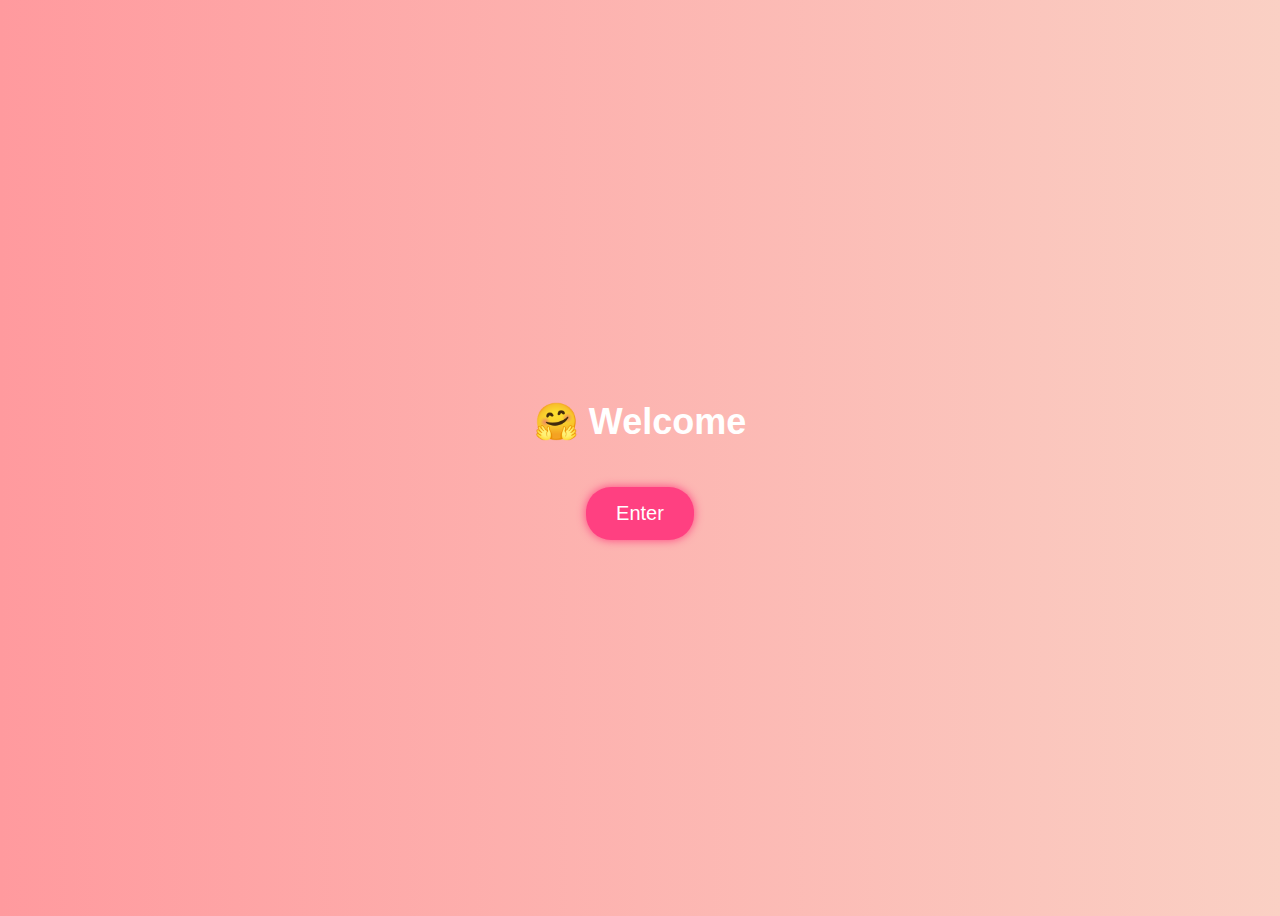
<file: index.html>
<!DOCTYPE html>
<html lang="en">
<head>
    <meta charset="UTF-8">
    <meta name="viewport" content="width=device-width, initial-scale=1.0">
    <title>Birthday Wish</title>
    <style>
        body {
            font-family: Arial, sans-serif;
            text-align: center;
            background: linear-gradient(to right, #ff9a9e, #fad0c4);
            height: 100vh;
            display: flex;
            flex-direction: column;
            justify-content: center;
            align-items: center;
            overflow: hidden;
        }

        h1 {
            color: white;
            font-size: 36px;
            animation: fadeIn 2s ease-in-out;
        }

        button {
            padding: 15px 30px;
            font-size: 20px;
            color: white;
            background: #ff4081;
            border: none;
            cursor: pointer;
            border-radius: 25px;
            margin-top: 20px;
            transition: 0.3s;
            box-shadow: 0 0 10px #ff4081;
        }

        button:hover {
            background: #e6005c;
            box-shadow: 0 0 20px #ff0055;
        }

        #message {
            font-size: 28px;
            color: white;
            font-weight: bold;
            display: none;
            margin-top: 20px;
            opacity: 0;
            animation: fadeIn 1.5s ease-in-out forwards;
        }

        #proceedBtn {
            display: none;
        }

        @keyframes fadeIn {
            from { opacity: 0; transform: translateY(-20px); }
            to { opacity: 1; transform: translateY(0); }
        }

    </style>
</head>
<body>

    <h1>🤗 Welcome</h1>
    <button onclick="showMessage()">Enter</button>
    <p id="message">🎉 Many Many Happy Returns of the Day! 🎂</p>
    <button id="proceedBtn" onclick="proceed()">Proceed For Cake Cutting</button>

    <script>
        function showMessage() {
            document.getElementById("message").style.display = "block";
            document.getElementById("message").style.animation = "fadeIn 1.5s ease-in-out forwards";
            setTimeout(() => {
                document.getElementById("proceedBtn").style.display = "inline-block";
            }, 1500);
        }

        function proceed() {
            window.location.href = "nextpage.html"; // Change to your next page
        }
    </script>

</body>
</html>
</file>
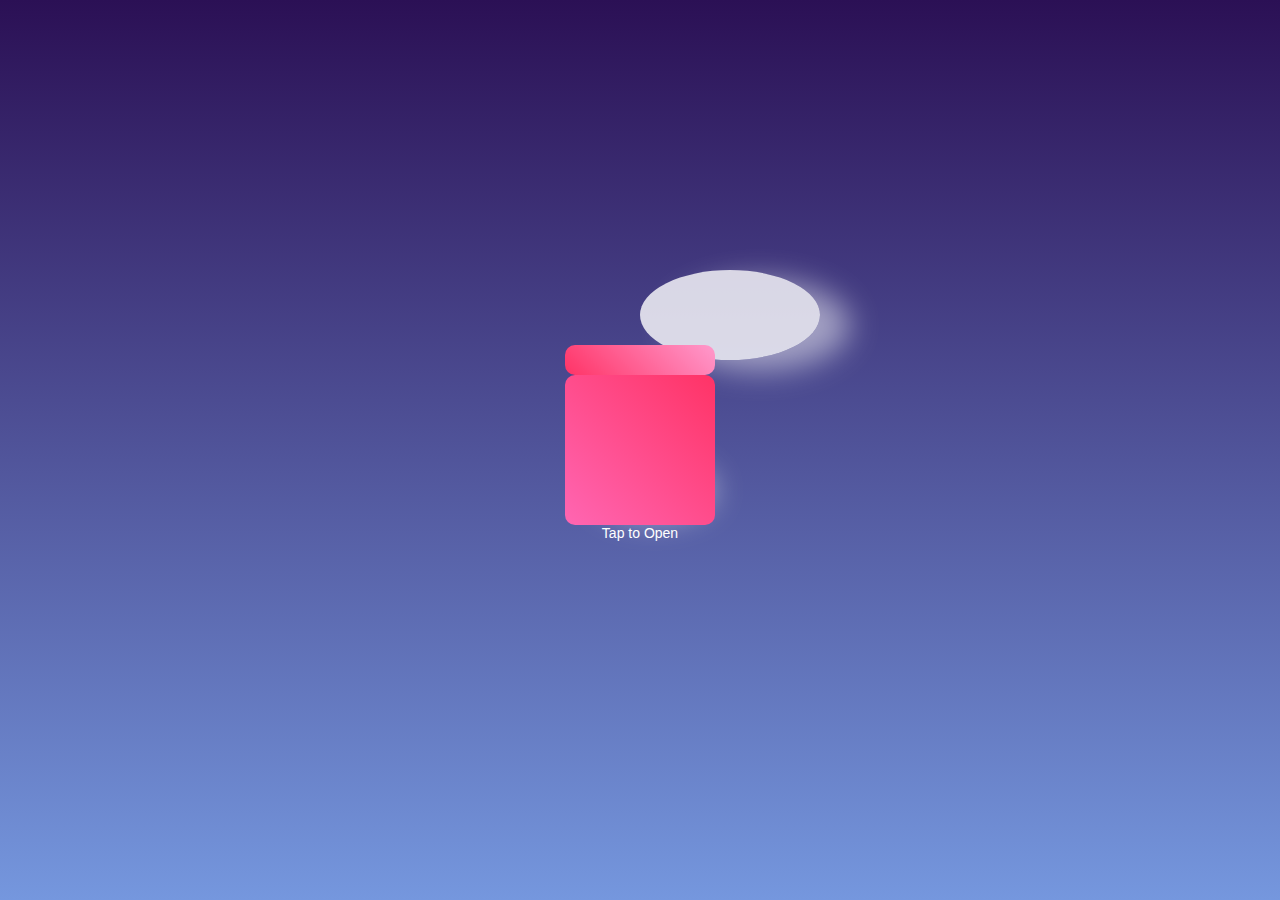
<file: index3.html>
<!DOCTYPE html>
<html lang="en">
<head>
    <meta charset="UTF-8">
    <meta name="viewport" content="width=device-width, initial-scale=1.0">
    <title>Birthday Surprise</title>
    <link rel="stylesheet" href="style.css">
</head>
<body>

    <!-- Floating Clouds -->
    <div class="clouds"></div>

    <!-- Gift Box -->
    <div class="gift-box" id="giftBox">
        <div class="lid"></div>
        <div class="box"></div>
        <p class="tap-text">Tap to Open</p>
    </div>

    <!-- Rotating Frames (Hidden Initially) -->
    <div class="frame-container" id="frameContainer">
        <div class="photo-frame frame1"></div>
        <div class="photo-frame frame2"></div>
        <div class="photo-frame frame3"></div>
    </div>

    <script src="script.js"></script>
</body>
</html>
</file>
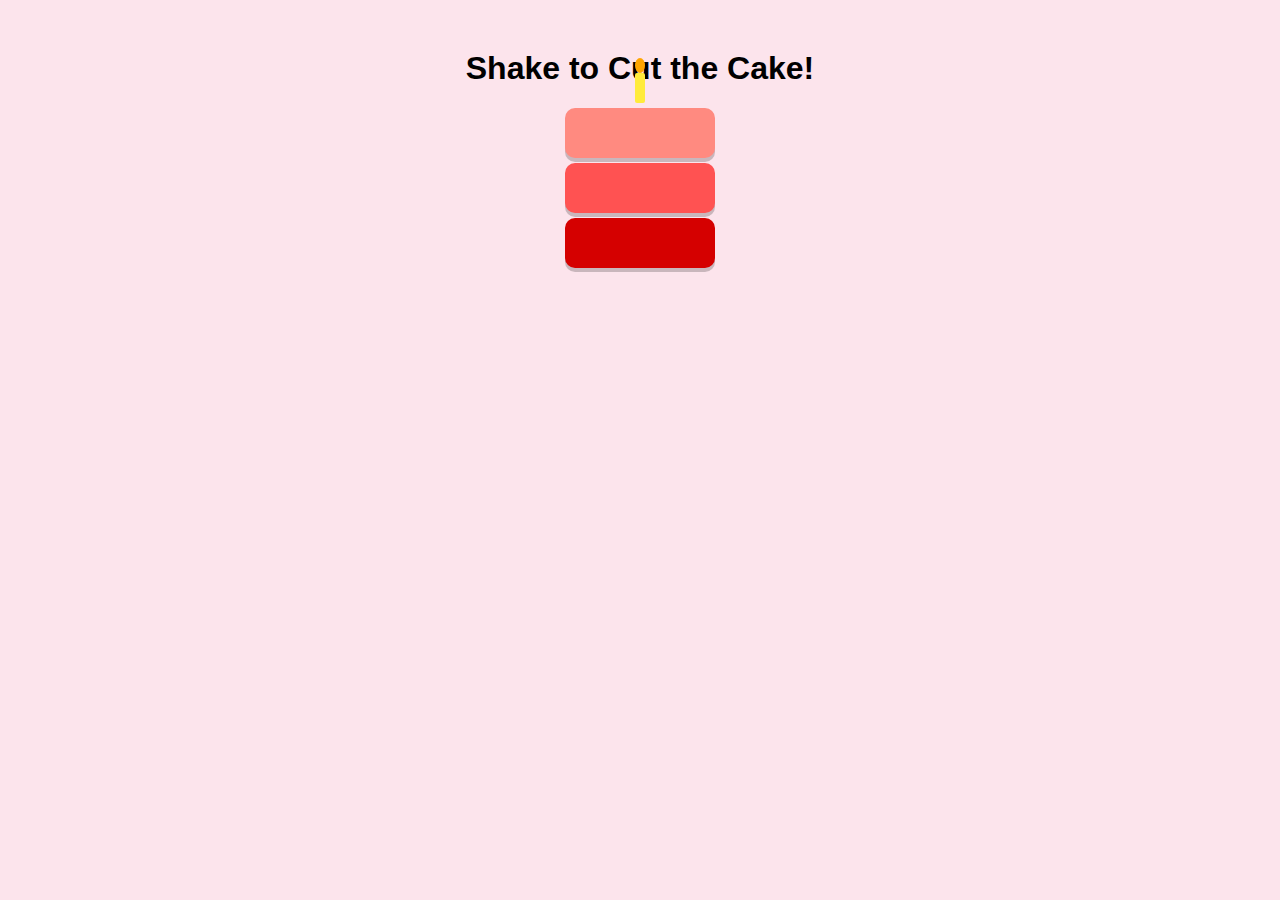
<file: nextpage.html>
<!DOCTYPE html>
<html lang="en">
<head>
    <meta charset="UTF-8">
    <meta name="viewport" content="width=device-width, initial-scale=1.0">
    <title>Birthday Surprise</title>
    <link rel="stylesheet" href="style2.css">
    <script src="script2.js" defer></script>
</head>
<body>
    <div class="container">
        <h1>Shake to Cut the Cake!</h1>
        
        <!-- Cake Structure -->
        <div id="cake">
            <div class="layer top"></div>
            <div class="layer middle"></div>
            <div class="layer bottom"></div>
            <div class="candle">
                <div class="flame"></div>
            </div>
        </div>

        <p id="message" class="hidden">🎈 Happy Birthday Mahak! 🎈</p>
        <button id="proceedBtn" class="hidden" onclick="nextPage()">Now ready for the gift? Proceed</button>
    </div>
</body>
</html>
</file>
<file: style.css>
/* General Styles */
body {
    margin: 0;
    overflow: hidden;
    display: flex;
    justify-content: center;
    align-items: center;
    height: 100vh;
    background: linear-gradient(to bottom, #2b1055, #7597de);
    font-family: Arial, sans-serif;
}

/* Floating Clouds (Pure CSS) */
.clouds::before, .clouds::after {
    content: "";
    position: absolute;
    width: 120px;
    height: 60px;
    background: rgba(255, 255, 255, 0.8);
    border-radius: 50%;
    box-shadow: 30px 10px 30px rgba(255, 255, 255, 0.5);
    animation: floatClouds 15s linear infinite;
}

.clouds::after {
    width: 180px;
    height: 90px;
    top: 30%;
    left: 50%;
    animation-duration: 18s;
}

/* Cloud Animation */
@keyframes floatClouds {
    0% { transform: translateX(-10vw); }
    100% { transform: translateX(120vw); }
}

/* Gift Box */
.gift-box {
    position: relative;
    width: 150px;
    height: 150px;
    cursor: pointer;
    z-index: 2;
    animation: glow 1.5s infinite alternate;
}

.box {
    position: absolute;
    width: 100%;
    height: 100%;
    background: linear-gradient(45deg, #ff66b2, #ff3366);
    border-radius: 10px;
}

.lid {
    position: absolute;
    width: 100%;
    height: 30px;
    background: linear-gradient(45deg, #ff3366, #ff99cc);
    border-radius: 10px;
    top: -30px;
    transition: transform 0.5s ease-in-out;
}

.tap-text {
    position: absolute;
    width: 100%;
    text-align: center;
    font-size: 14px;
    color: white;
    bottom: -30px;
    animation: bounce 1s infinite alternate;
}

/* Frames Container */
.frame-container {
    position: absolute;
    width: 100%;
    height: 100%;
    display: flex;
    justify-content: space-around;
    align-items: center;
    opacity: 0;
    display: none;
}

/* 3D Rotating Frames */
.photo-frame {
    width: 200px;
    height: 300px;
    border-radius: 15px;
    box-shadow: 0 0 20px rgba(255, 255, 255, 0.7);
    transform-style: preserve-3d;
    transition: opacity 0.5s;
    animation: rotateFrames 5s linear infinite;
}

/* Add Your Images */
.frame1 {
    background: url('your-image1.jpg') center/cover no-repeat;
}

.frame2 {
    background: url('your-image2.jpg') center/cover no-repeat;
}

.frame3 {
    background: url('your-image3.jpg') center/cover no-repeat;
}

.frame1 { animation-delay: 0s; }
.frame2 { animation-delay: 1s; }
.frame3 { animation-delay: 2s; }

/* Rotation Animation */
@keyframes rotateFrames {
    0% { transform: rotateY(0deg); }
    100% { transform: rotateY(360deg); }
}

/* Glow Effect */
@keyframes glow {
    from { box-shadow: 0 0 10px rgba(255, 0, 255, 0.5); }
    to { box-shadow: 0 0 20px rgba(255, 255, 255, 0.9); }
}

/* Bounce Animation */
@keyframes bounce {
    from { transform: translateY(0px); }
    to { transform: translateY(5px); }
}
</file>
<file: style2.css>
body {
    text-align: center;
    font-family: Arial, sans-serif;
    background-color: #fce4ec;
    overflow: hidden;
}

.container {
    margin-top: 50px;
}

/* Cake Styling */
#cake {
    position: relative;
    width: 150px;
    margin: auto;
}

.layer {
    width: 150px;
    height: 50px;
    background-color: #ff8a80;
    border-radius: 10px;
    margin: 5px auto;
    position: relative;
    box-shadow: 0 4px 0 rgba(0, 0, 0, 0.2);
}

.middle {
    background-color: #ff5252;
}

.bottom {
    background-color: #d50000;
}

/* Candle */
.candle {
    width: 10px;
    height: 30px;
    background-color: #ffeb3b;
    position: absolute;
    top: -35px;
    left: 50%;
    transform: translateX(-50%);
    border-radius: 2px;
}

/* Flame */
.flame {
    width: 10px;
    height: 15px;
    background-color: orange;
    border-radius: 50%;
    position: absolute;
    top: -15px;
    left: 50%;
    transform: translateX(-50%);
    animation: flicker 0.3s infinite alternate;
}

/* Balloons */
.hidden {
    display: none;
}

#message {
    font-size: 24px;
    color: #d81b60;
    font-weight: bold;
    margin-top: 20px;
    animation: fadeIn 1s ease-in-out;
}

button {
    margin-top: 20px;
    padding: 10px 20px;
    font-size: 18px;
    background-color: #d81b60;
    color: white;
    border: none;
    border-radius: 5px;
    cursor: pointer;
}

button:hover {
    background-color: #ad1457;
}

/* Keyframes for flickering candle */
@keyframes flicker {
    from {
        transform: translateX(-50%) scaleY(1);
        opacity: 1;
    }
    to {
        transform: translateX(-50%) scaleY(1.1);
        opacity: 0.8;
    }
}

/* Keyframes for shake animation */
@keyframes shake {
    0% { transform: translateX(0); }
    25% { transform: translateX(-5px); }
    50% { transform: translateX(5px); }
    75% { transform: translateX(-5px); }
    100% { transform: translateX(0); }
}

/* Cake Cut Animation */
@keyframes cut {
    0% { transform: scale(1); }
    100% { transform: scale(0.8) rotate(-10deg); }
}
</file>
